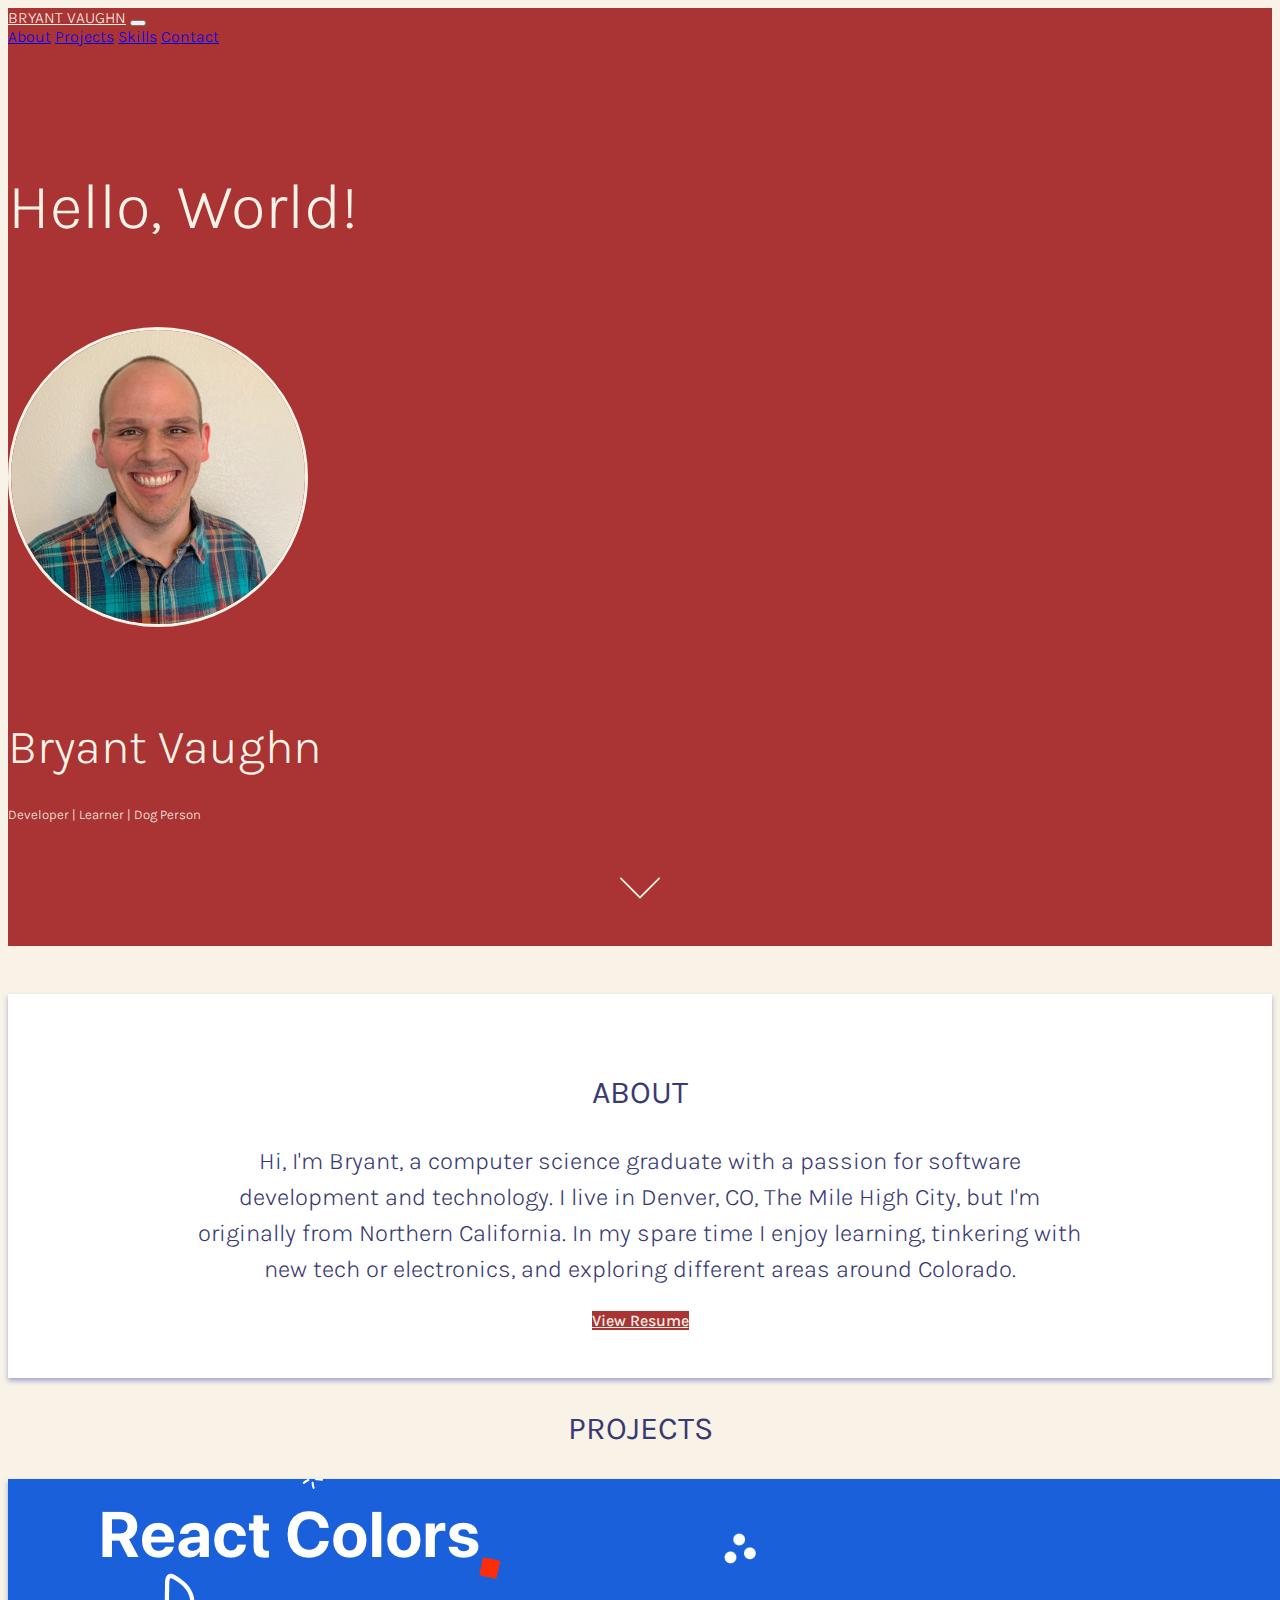
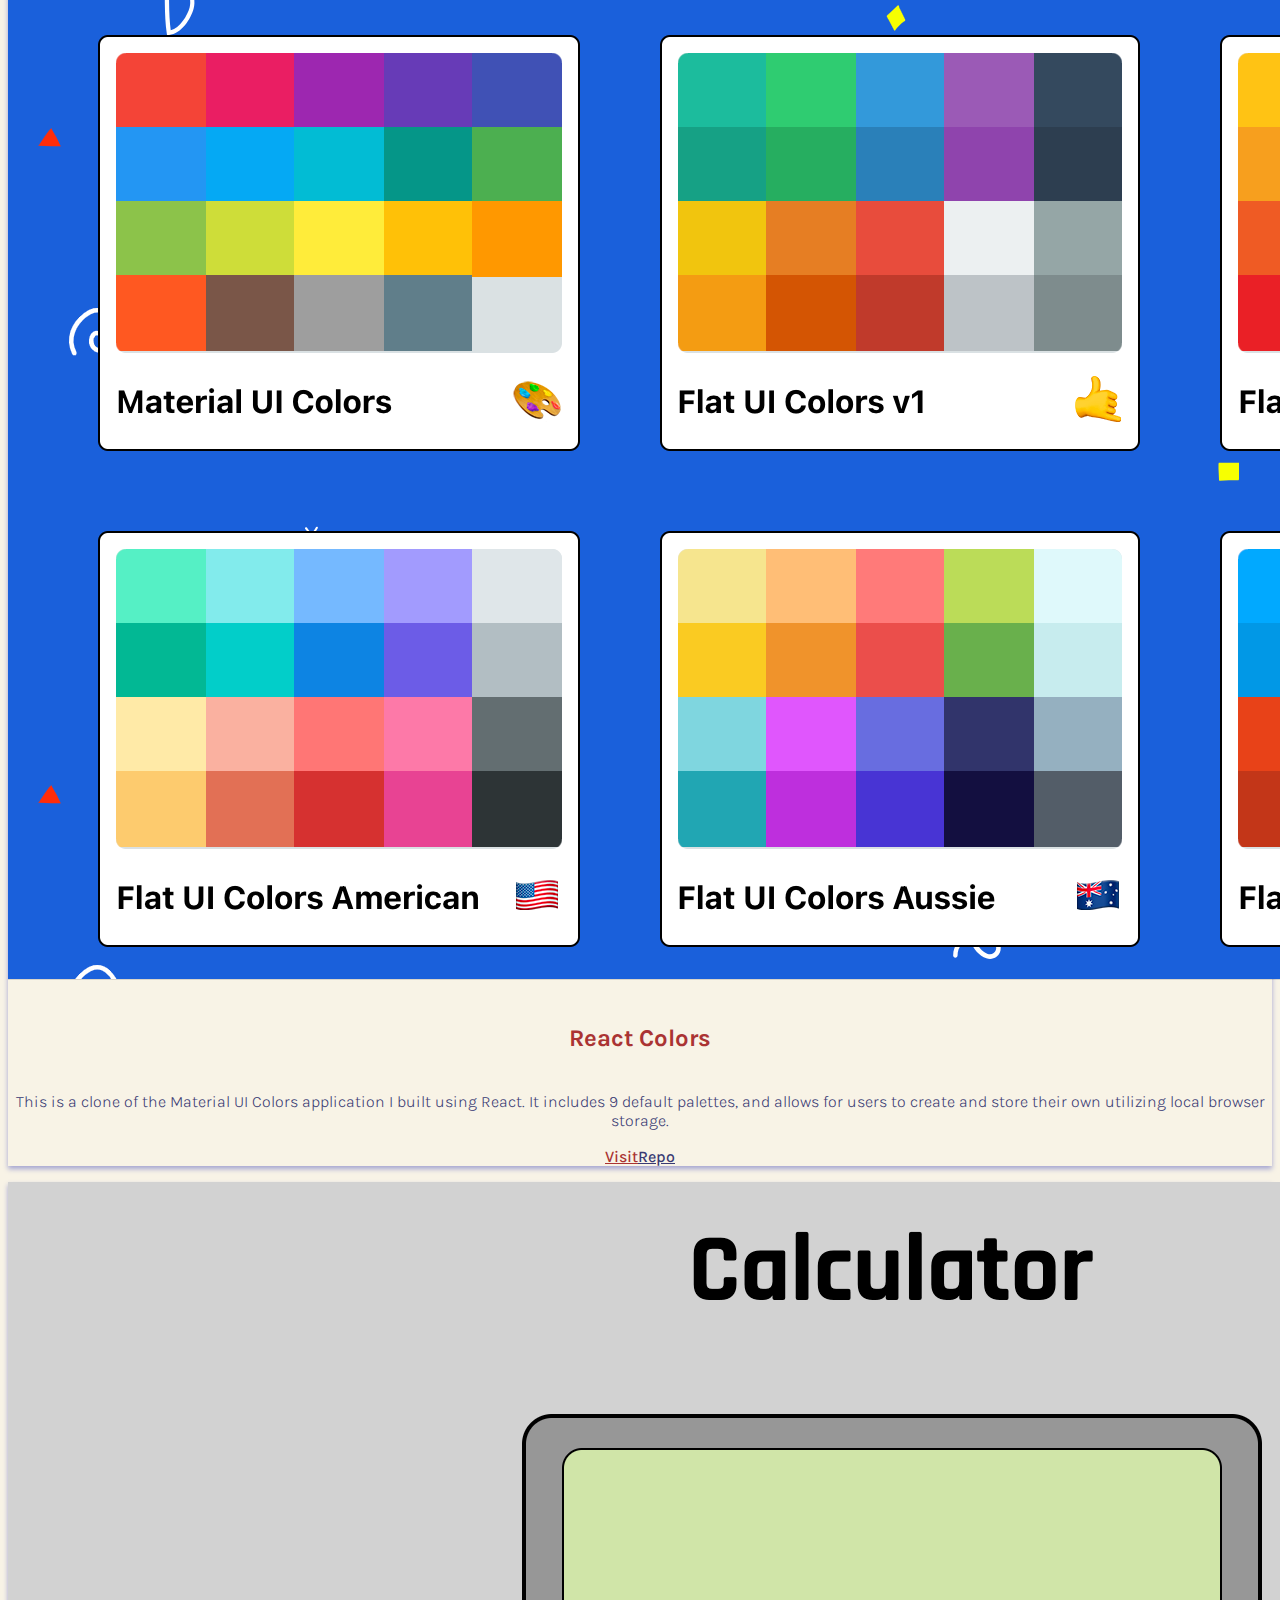
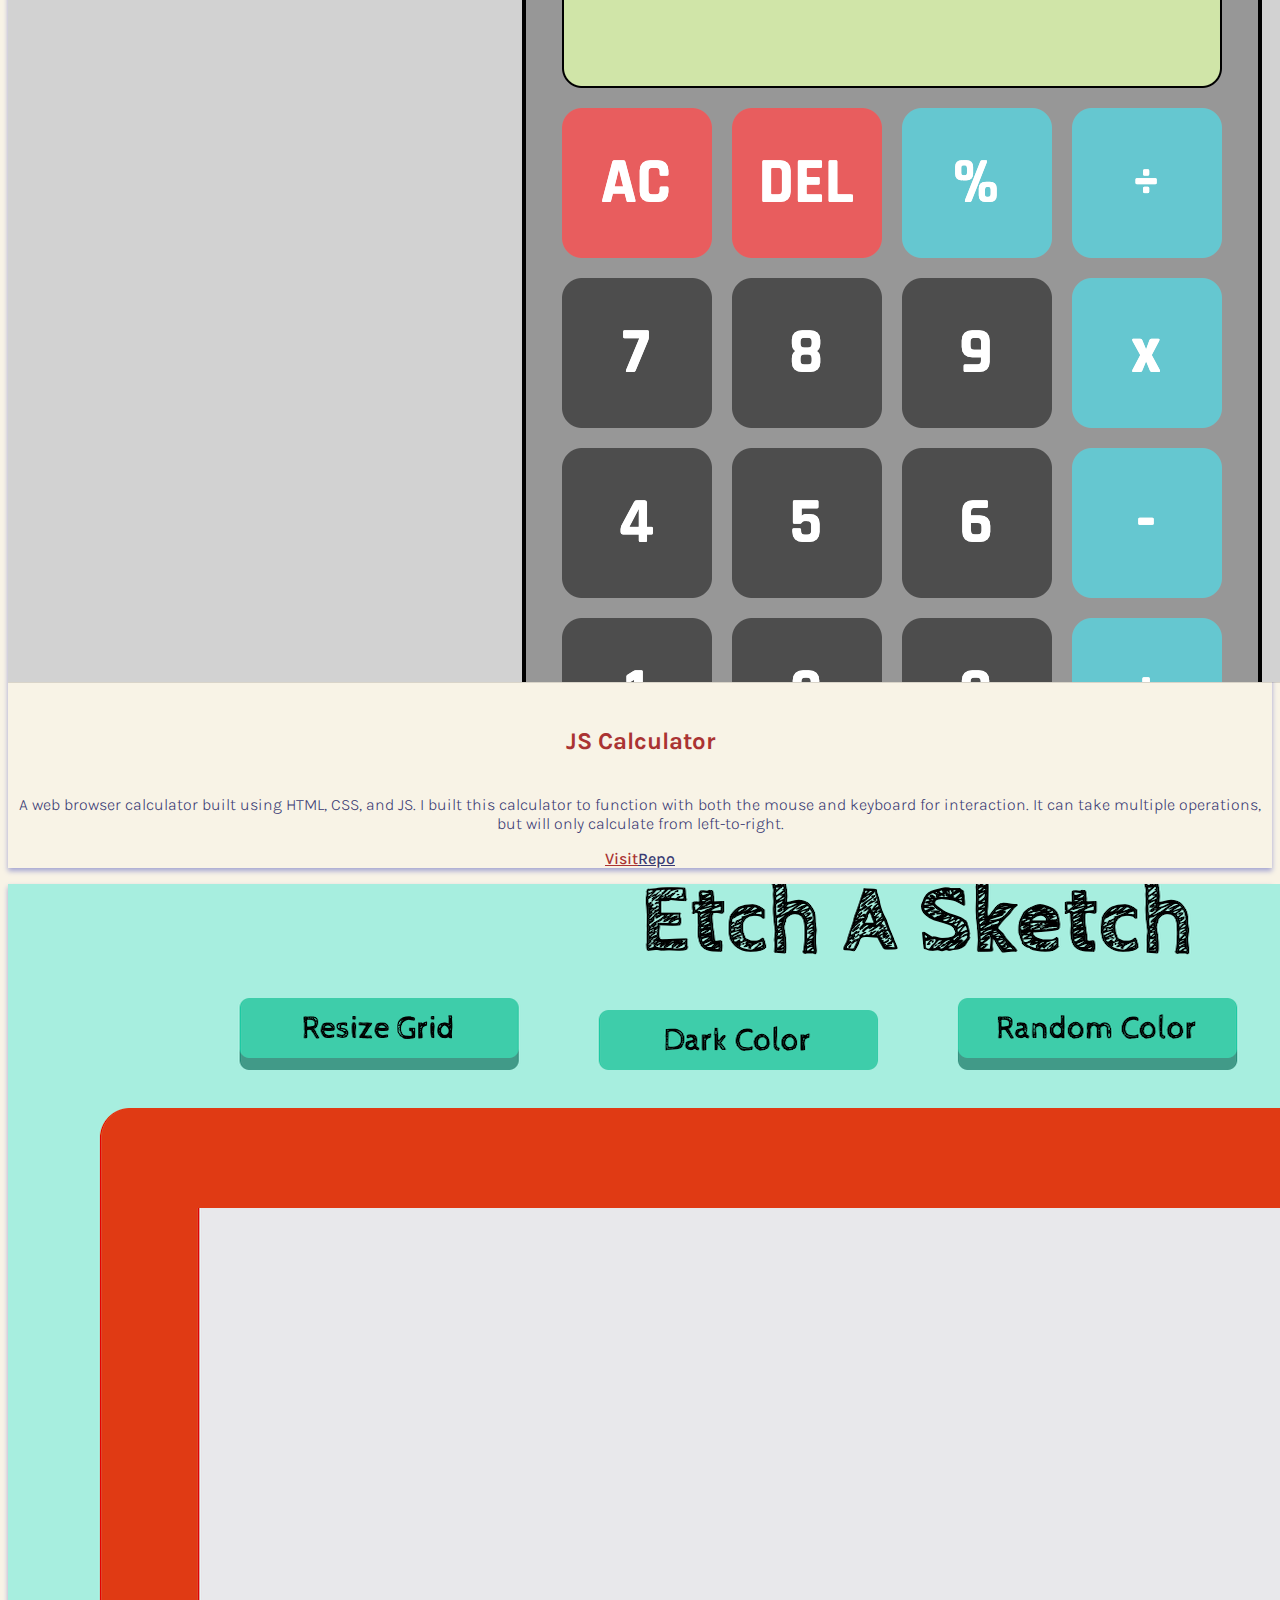
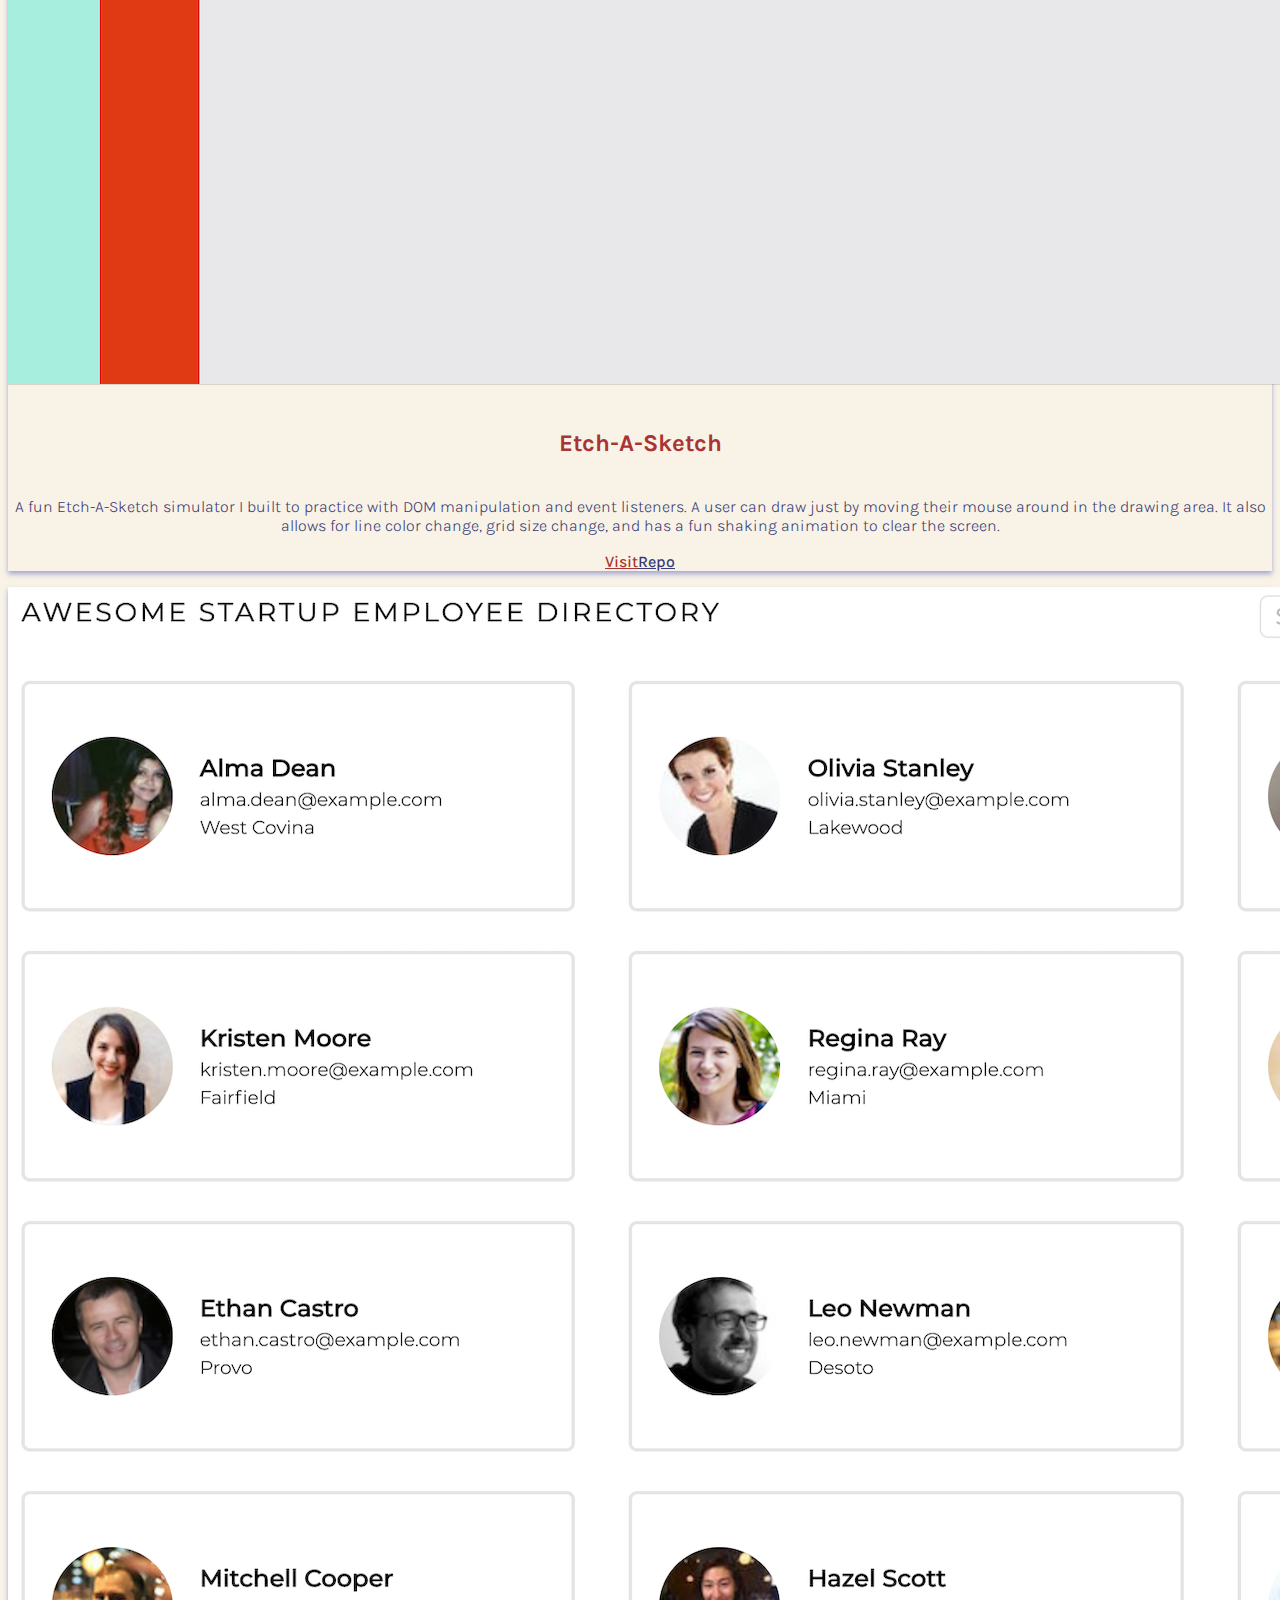
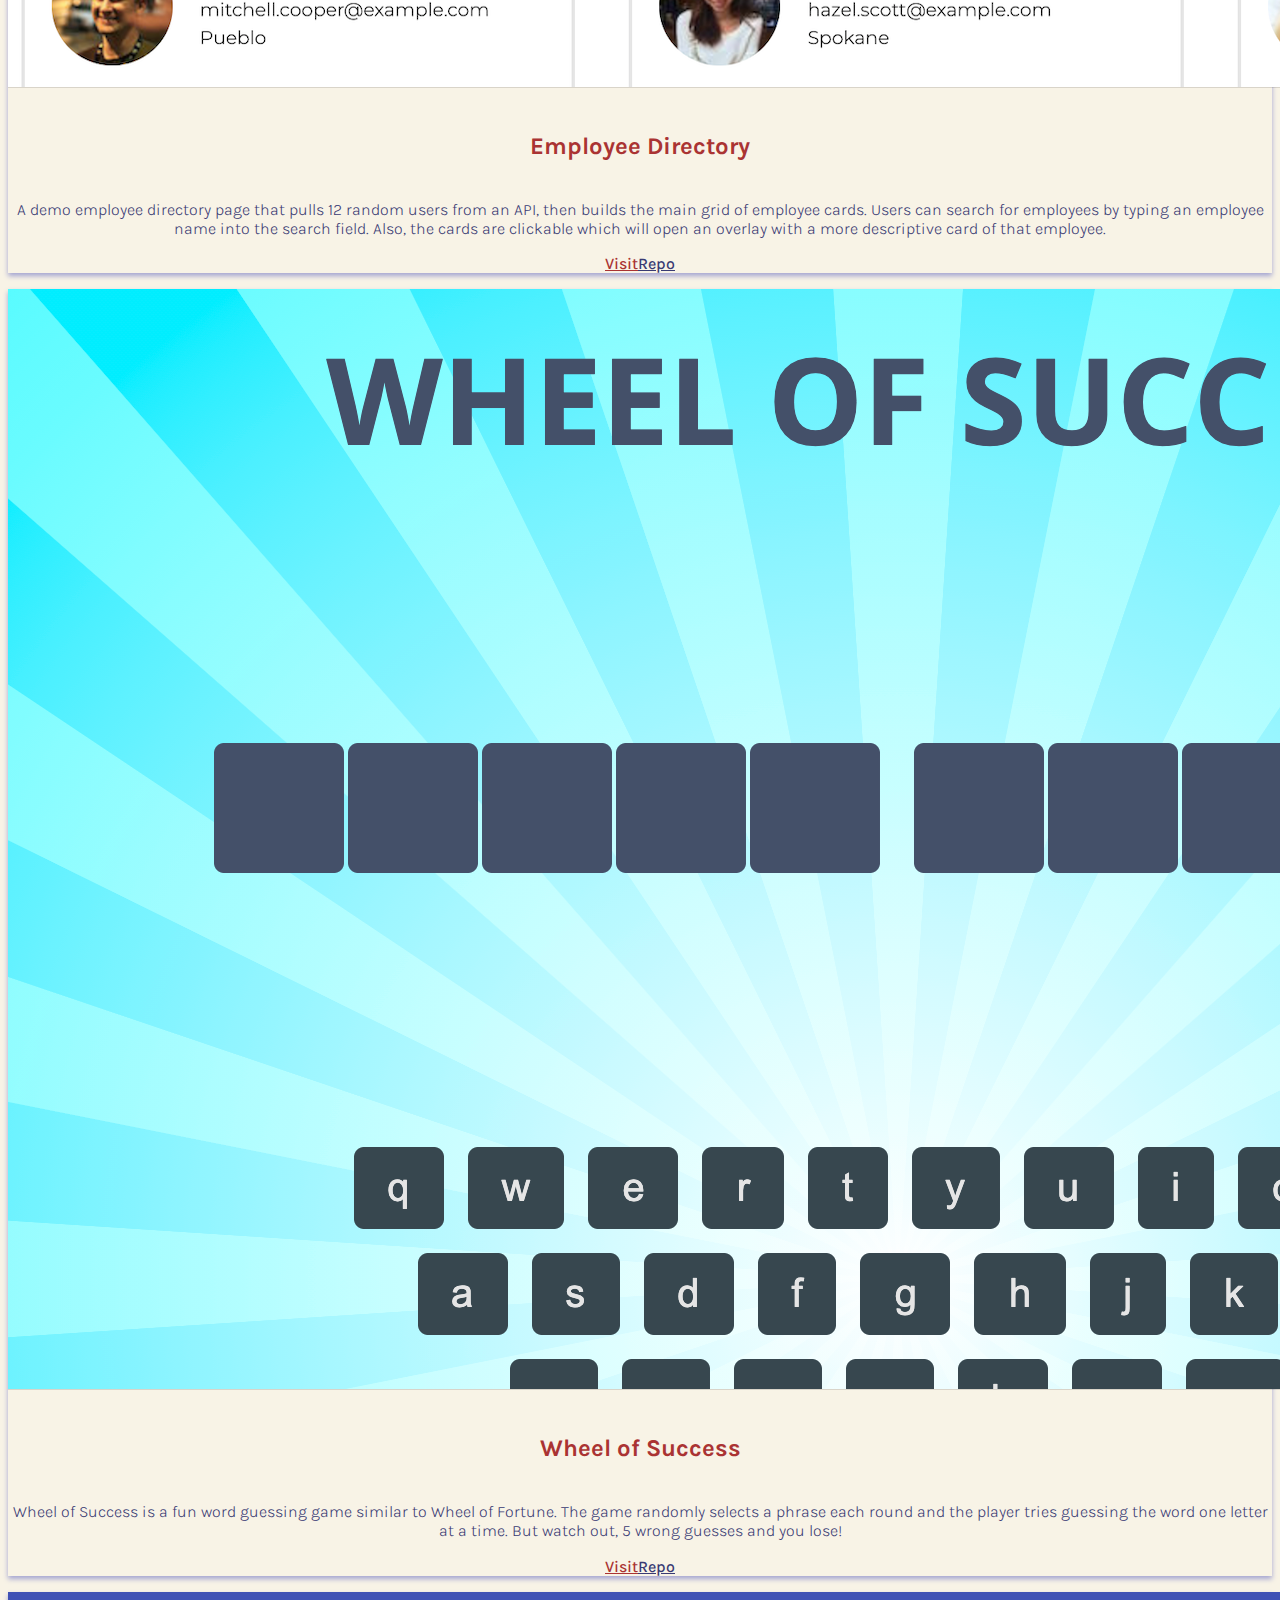
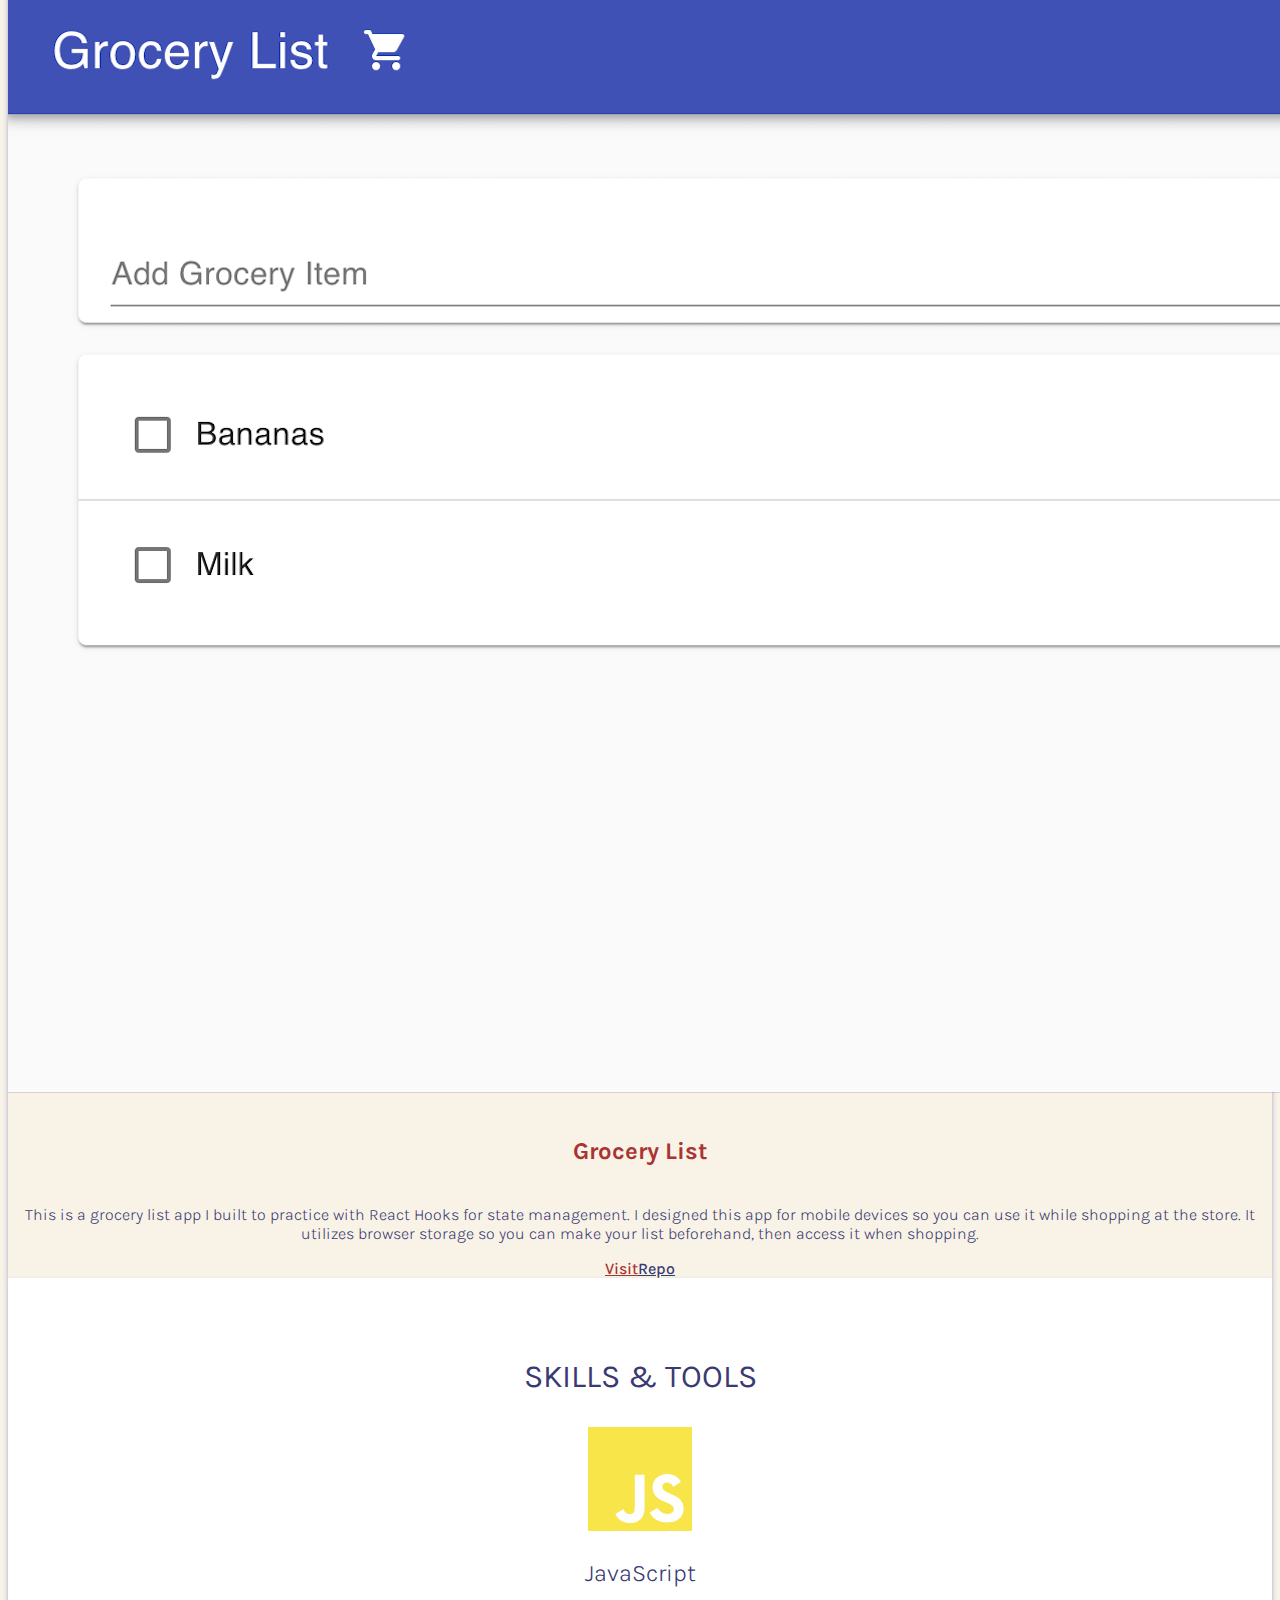
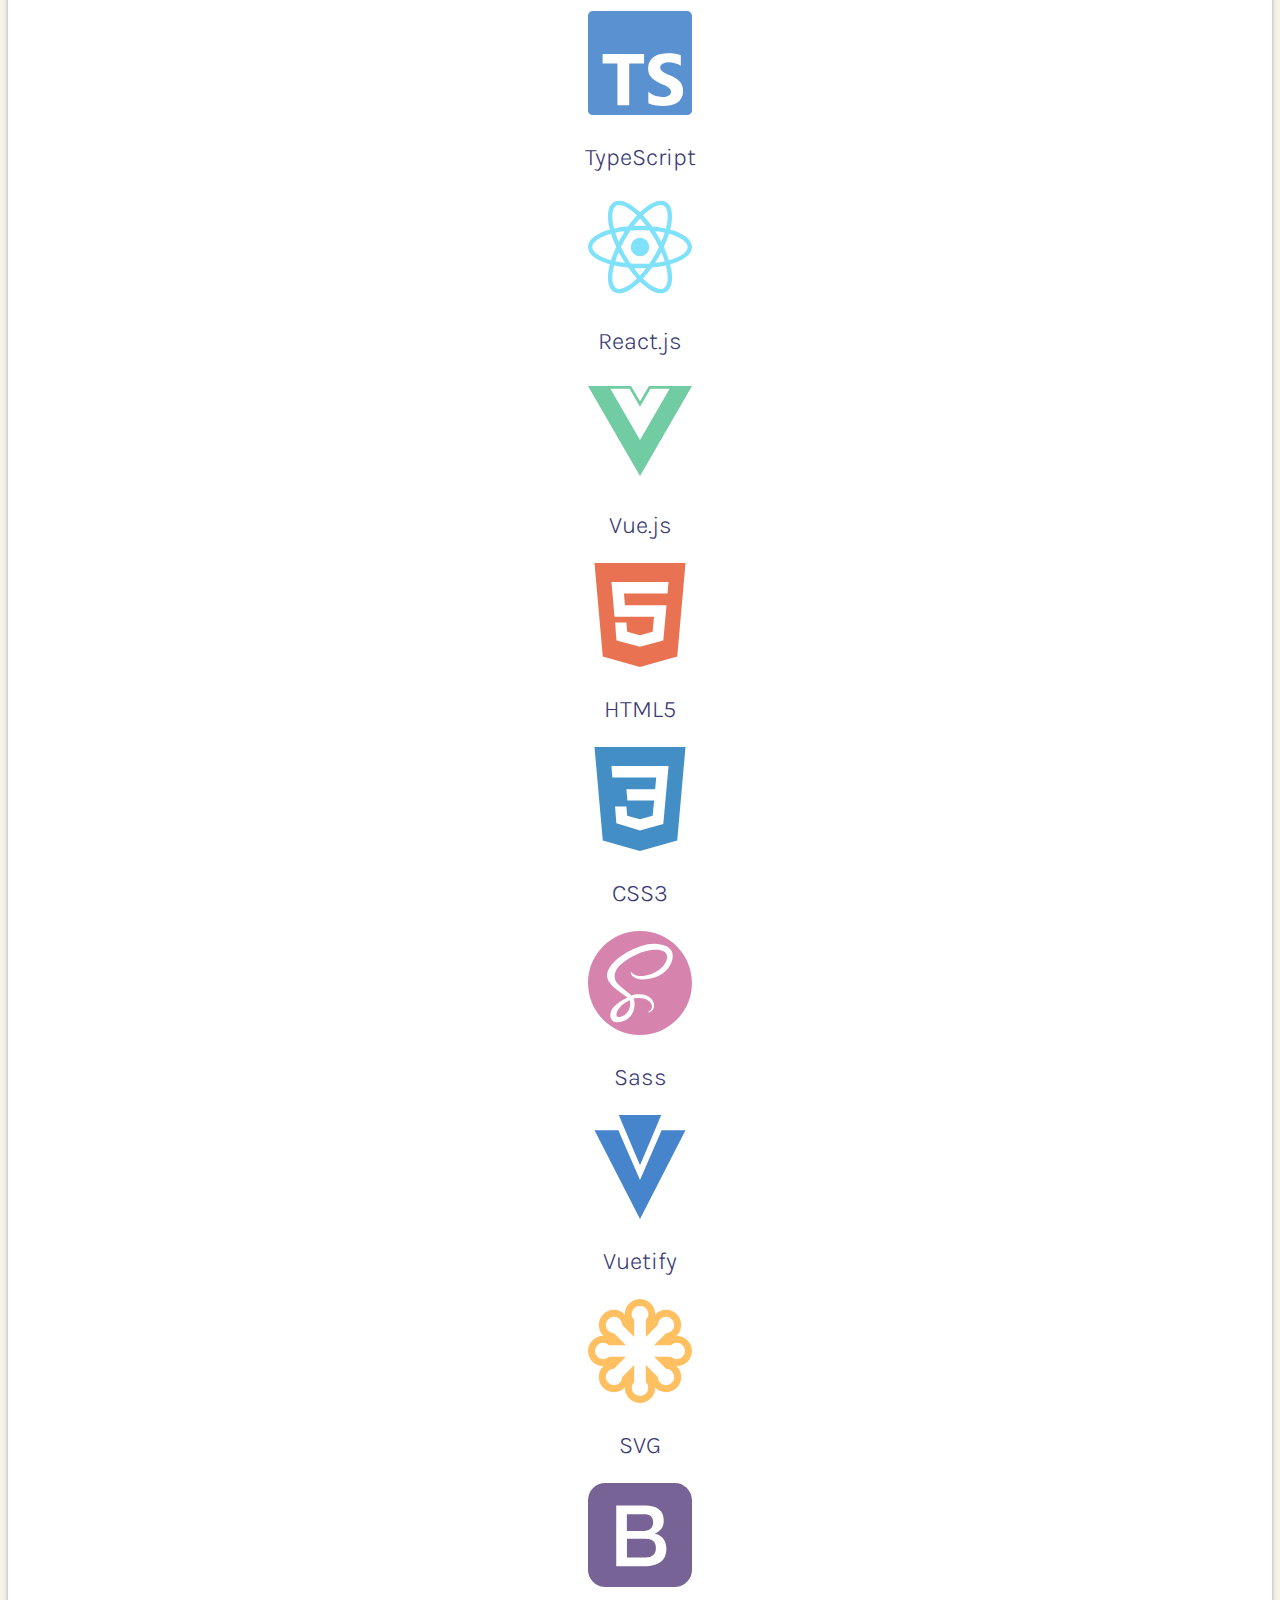
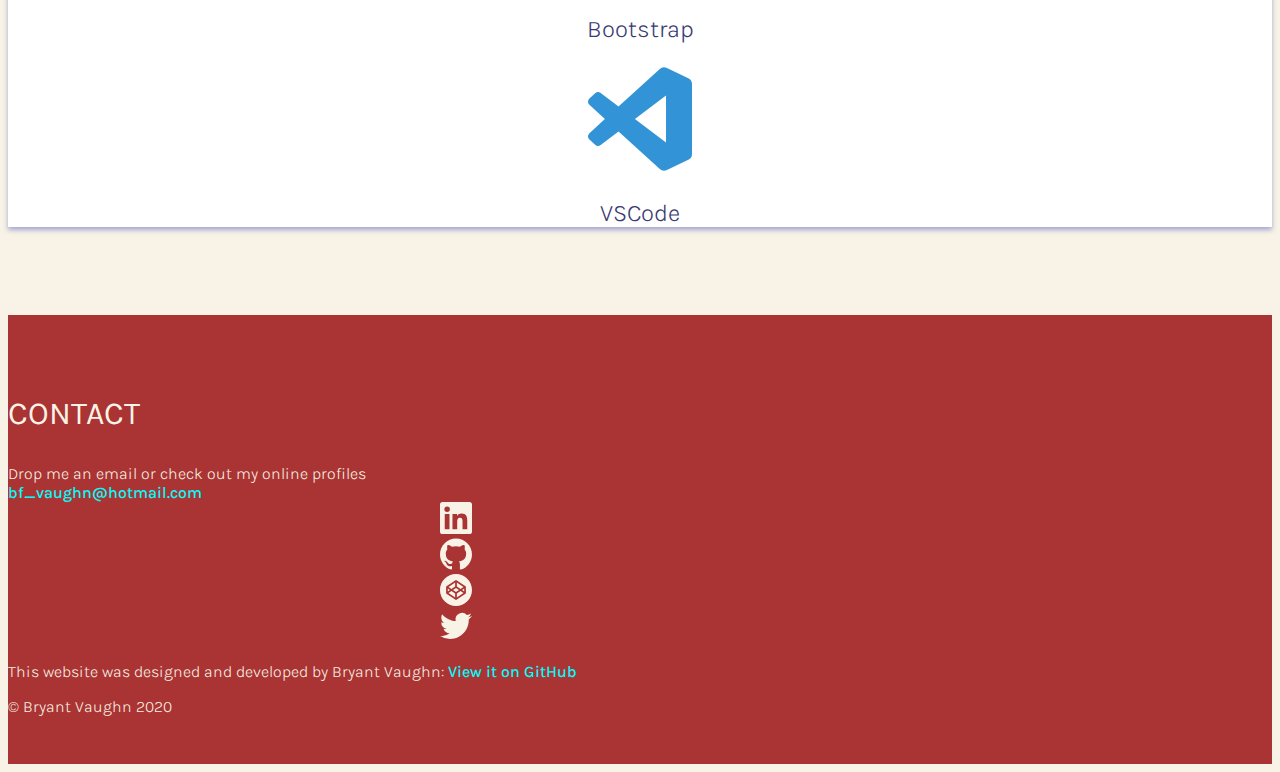
<file: index.html>
<!DOCTYPE html>
<html lang="en">
	<head>
		<!-- Required meta tags -->
		<meta charset="utf-8" />
		<meta
			name="viewport"
			content="width=device-width, initial-scale=1, shrink-to-fit=no"
		/>
		<link rel="icon" href="icons/favicon.ico" />
		<link
			rel="apple-touch-icon"
			sizes="180x180"
			href="icons/apple-touch-icon.png"
		/>
		<link rel="icon" sizes="192x192" href="icons/android-chrom-192x192.png" />

		<!-- Google Fonts -->
		<link rel="preconnect" href="https://fonts.gstatic.com" />
		<link
			href="https://fonts.googleapis.com/css2?family=Karla:wght@300;400;500&family=Montserrat:wght@300;400;500&display=swap"
			rel="stylesheet"
		/>

		<!-- Bootstrap CSS -->
		<link
			rel="stylesheet"
			href="https://cdn.jsdelivr.net/npm/bootstrap@4.5.3/dist/css/bootstrap.min.css"
			integrity="sha384-TX8t27EcRE3e/ihU7zmQxVncDAy5uIKz4rEkgIXeMed4M0jlfIDPvg6uqKI2xXr2"
			crossorigin="anonymous"
		/>

		<!-- Custom CSS -->
		<link rel="stylesheet" href="css/style.css" />

		<title>Bryant Vaughn</title>
	</head>
	<body data-spy="scroll" data-target="#main-nav" data-offset="60">
		<div class="overlay">
			<button class="scroll btn btn-outline-*" id="left">&lt;</button>
			<div class="overlay-data"></div>
			<button class="scroll btn btn-outline-*" id="right">&gt;</button>
		</div>
		<header class="main-header">
			<!-- Nav -->
			<nav class="navbar navbar-expand-md navbar-dark fixed-top" id="main-nav">
				<div class="container-xl">
					<a class="navbar-brand" href="#top">Bryant Vaughn</a>
					<button
						class="navbar-toggler"
						type="button"
						data-toggle="collapse"
						data-target="#navbarNavAltMarkup"
						aria-controls="navbarNavAltMarkup"
						aria-expanded="false"
						aria-label="Toggle navigation"
					>
						<span class="navbar-toggler-icon"></span>
					</button>
					<div class="collapse navbar-collapse" id="navbarNavAltMarkup">
						<div class="navbar-nav ml-auto">
							<a class="nav-link" href="#about">About</a>
							<a class="nav-link" href="#projects">Projects</a>
							<a class="nav-link" href="#skills">Skills</a>
							<a class="nav-link" href="#contact">Contact</a>
						</div>
					</div>
				</div>
			</nav>
			<!-- /Nav -->
		</header>

		<main>
			<!-- Jumbotron -->
			<div
				class="jumbotron jumbotron-fluid text-center d-flex flex-column justify-content-between"
			>
				<div class="container-xl">
					<h1 class="m-0">Hello, World!</h1>
					<img
						class="profile-img"
						src="img/me.jpg"
						alt="Picture of Bryant Vaughn"
					/>
					<h3 class="name">Bryant Vaughn</h3>
					<h5 class="mb-5 details">Developer | Learner | Dog Person</h5>
				</div>
				<div class="down-arrow">
					<a href="#about">
						<svg
							xmlns="http://www.w3.org/2000/svg"
							viewBox="0 0 490.656 490.656"
						>
							<path
								d="M487.536 120.445c-4.16-4.16-10.923-4.16-15.083 0L245.339 347.581 18.203 120.467c-4.16-4.16-10.923-4.16-15.083 0s-4.16 10.923 0 15.083l234.667 234.667c2.091 2.069 4.821 3.115 7.552 3.115s5.461-1.045 7.531-3.136l234.667-234.667c4.159-4.161 4.159-10.924-.001-15.084z"
							/>
						</svg>
					</a>
				</div>
			</div>
			<!-- /Jumbotron -->
			<div class="container-xl main-content">
				<section class="content-section" id="about">
					<h3 class="section-title">About</h3>
					<p class="bio">
						Hi, I'm Bryant, a computer science graduate with a passion for
						software development and technology. I live in Denver, CO, The Mile
						High City, but I'm originally from Northern California. In my spare
						time I enjoy learning, tinkering with new tech or electronics, and
						exploring different areas around Colorado.
					</p>
					<a
						class="btn btn-primary resume"
						target="_blank"
						href="https://drive.google.com/file/d/1PpZxZBBKrbQry96-RHo7HOl9hZSDRBYA/view?usp=sharing"
					>
						View Resume
					</a>
				</section>

				<section class="content-section py-5" id="projects">
					<h3 class="section-title">Projects</h3>
					<div class="container-xl">
						<div class="row"></div>
					</div>
				</section>

				<section class="content-section" id="skills">
					<h3 class="section-title">Skills & Tools</h3>
					<div class="container-xl pt-4">
						<div class="skills-icons row justify-content-center">
							<div class="col-6 col-md-4 col-lg-3 skill">
								<svg
									id="js"
									class="skill-icon"
									viewBox="0 0 24 24"
									xmlns="http://www.w3.org/2000/svg"
								>
									<path
										d="M0 0h24v24H0V0zm22.034 18.276c-.175-1.095-.888-2.015-3.003-2.873-.736-.345-1.554-.585-1.797-1.14-.091-.33-.105-.51-.046-.705.15-.646.915-.84 1.515-.66.39.12.75.42.976.9 1.034-.676 1.034-.676 1.755-1.125-.27-.42-.404-.601-.586-.78-.63-.705-1.469-1.065-2.834-1.034l-.705.089c-.676.165-1.32.525-1.71 1.005-1.14 1.291-.811 3.541.569 4.471 1.365 1.02 3.361 1.244 3.616 2.205.24 1.17-.87 1.545-1.966 1.41-.811-.18-1.26-.586-1.755-1.336l-1.83 1.051c.21.48.45.689.81 1.109 1.74 1.756 6.09 1.666 6.871-1.004.029-.09.24-.705.074-1.65l.046.067zm-8.983-7.245h-2.248c0 1.938-.009 3.864-.009 5.805 0 1.232.063 2.363-.138 2.711-.33.689-1.18.601-1.566.48-.396-.196-.597-.466-.83-.855-.063-.105-.11-.196-.127-.196l-1.825 1.125c.305.63.75 1.172 1.324 1.517.855.51 2.004.675 3.207.405.783-.226 1.458-.691 1.811-1.411.51-.93.402-2.07.397-3.346.012-2.054 0-4.109 0-6.179l.004-.056z"
									/>
								</svg>
								<p class="skill-desc">JavaScript</p>
							</div>
							<div class="col-6 col-md-4 col-lg-3 skill">
								<svg
									id="ts"
									class="skill-icon"
									viewBox="0 0 24 24"
									xmlns="http://www.w3.org/2000/svg"
								>
									<path
										d="M1.125 0C.502 0 0 .502 0 1.125v21.75C0 23.498.502 24 1.125 24h21.75c.623 0 1.125-.502 1.125-1.125V1.125C24 .502 23.498 0 22.875 0zm17.363 9.75c.612 0 1.154.037 1.627.111a6.38 6.38 0 011.306.34v2.458a3.95 3.95 0 00-.643-.361 5.093 5.093 0 00-.717-.26 5.453 5.453 0 00-1.426-.2c-.3 0-.573.028-.819.086a2.1 2.1 0 00-.623.242c-.17.104-.3.229-.393.374a.888.888 0 00-.14.49c0 .196.053.373.156.529.104.156.252.304.443.444s.423.276.696.41c.273.135.582.274.926.416.47.197.892.407 1.266.628.374.222.695.473.963.753.268.279.472.598.614.957.142.359.214.776.214 1.253 0 .657-.125 1.21-.373 1.656a3.033 3.033 0 01-1.012 1.085 4.38 4.38 0 01-1.487.596c-.566.12-1.163.18-1.79.18a9.916 9.916 0 01-1.84-.164 5.544 5.544 0 01-1.512-.493v-2.63a5.033 5.033 0 003.237 1.2c.333 0 .624-.03.872-.09.249-.06.456-.144.623-.25.166-.108.29-.234.373-.38a1.023 1.023 0 00-.074-1.089 2.12 2.12 0 00-.537-.5 5.597 5.597 0 00-.807-.444 27.72 27.72 0 00-1.007-.436c-.918-.383-1.602-.852-2.053-1.405-.45-.553-.676-1.222-.676-2.005 0-.614.123-1.141.369-1.582.246-.441.58-.804 1.004-1.089a4.494 4.494 0 011.47-.629 7.536 7.536 0 011.77-.201zm-15.113.188h9.563v2.166H9.506v9.646H6.789v-9.646H3.375z"
									/>
								</svg>
								<p class="skill-desc">TypeScript</p>
							</div>
							<div class="col-6 col-md-4 col-lg-3 skill">
								<svg
									id="react"
									class="skill-icon"
									viewBox="0 0 24 24"
									xmlns="http://www.w3.org/2000/svg"
								>
									<path
										d="M12 9.861a2.139 2.139 0 100 4.278 2.139 2.139 0 100-4.278zm-5.992 6.394l-.472-.12C2.018 15.246 0 13.737 0 11.996s2.018-3.25 5.536-4.139l.472-.119.133.468a23.53 23.53 0 001.363 3.578l.101.213-.101.213a23.307 23.307 0 00-1.363 3.578l-.133.467zM5.317 8.95c-2.674.751-4.315 1.9-4.315 3.046 0 1.145 1.641 2.294 4.315 3.046a24.95 24.95 0 011.182-3.046A24.752 24.752 0 015.317 8.95zm12.675 7.305l-.133-.469a23.357 23.357 0 00-1.364-3.577l-.101-.213.101-.213a23.42 23.42 0 001.364-3.578l.133-.468.473.119c3.517.889 5.535 2.398 5.535 4.14s-2.018 3.25-5.535 4.139l-.473.12zm-.491-4.259c.48 1.039.877 2.06 1.182 3.046 2.675-.752 4.315-1.901 4.315-3.046 0-1.146-1.641-2.294-4.315-3.046a24.788 24.788 0 01-1.182 3.046zM5.31 8.945l-.133-.467C4.188 4.992 4.488 2.494 6 1.622c1.483-.856 3.864.155 6.359 2.716l.34.349-.34.349a23.552 23.552 0 00-2.422 2.967l-.135.193-.235.02a23.657 23.657 0 00-3.785.61l-.472.119zm1.896-6.63c-.268 0-.505.058-.705.173-.994.573-1.17 2.565-.485 5.253a25.122 25.122 0 013.233-.501 24.847 24.847 0 012.052-2.544c-1.56-1.519-3.037-2.381-4.095-2.381zm9.589 20.362c-.001 0-.001 0 0 0-1.425 0-3.255-1.073-5.154-3.023l-.34-.349.34-.349a23.53 23.53 0 002.421-2.968l.135-.193.234-.02a23.63 23.63 0 003.787-.609l.472-.119.134.468c.987 3.484.688 5.983-.824 6.854a2.38 2.38 0 01-1.205.308zm-4.096-3.381c1.56 1.519 3.037 2.381 4.095 2.381h.001c.267 0 .505-.058.704-.173.994-.573 1.171-2.566.485-5.254a25.02 25.02 0 01-3.234.501 24.674 24.674 0 01-2.051 2.545zM18.69 8.945l-.472-.119a23.479 23.479 0 00-3.787-.61l-.234-.02-.135-.193a23.414 23.414 0 00-2.421-2.967l-.34-.349.34-.349C14.135 1.778 16.515.767 18 1.622c1.512.872 1.812 3.37.824 6.855l-.134.468zM14.75 7.24c1.142.104 2.227.273 3.234.501.686-2.688.509-4.68-.485-5.253-.988-.571-2.845.304-4.8 2.208A24.849 24.849 0 0114.75 7.24zM7.206 22.677A2.38 2.38 0 016 22.369c-1.512-.871-1.812-3.369-.823-6.854l.132-.468.472.119c1.155.291 2.429.496 3.785.609l.235.02.134.193a23.596 23.596 0 002.422 2.968l.34.349-.34.349c-1.898 1.95-3.728 3.023-5.151 3.023zm-1.19-6.427c-.686 2.688-.509 4.681.485 5.254.987.563 2.843-.305 4.8-2.208a24.998 24.998 0 01-2.052-2.545 24.976 24.976 0 01-3.233-.501zm5.984.628c-.823 0-1.669-.036-2.516-.106l-.235-.02-.135-.193a30.388 30.388 0 01-1.35-2.122 30.354 30.354 0 01-1.166-2.228l-.1-.213.1-.213a30.3 30.3 0 011.166-2.228c.414-.716.869-1.43 1.35-2.122l.135-.193.235-.02a29.785 29.785 0 015.033 0l.234.02.134.193a30.006 30.006 0 012.517 4.35l.101.213-.101.213a29.6 29.6 0 01-2.517 4.35l-.134.193-.234.02c-.847.07-1.694.106-2.517.106zm-2.197-1.084c1.48.111 2.914.111 4.395 0a29.006 29.006 0 002.196-3.798 28.585 28.585 0 00-2.197-3.798 29.031 29.031 0 00-4.394 0 28.477 28.477 0 00-2.197 3.798 29.114 29.114 0 002.197 3.798z"
									/>
								</svg>
								<p class="skill-desc">React.js</p>
							</div>
							<div class="col-6 col-md-4 col-lg-3 skill">
								<svg
									id="vue"
									class="skill-icon"
									viewBox="0 0 24 24"
									xmlns="http://www.w3.org/2000/svg"
								>
									<path
										d="M24 1.61h-9.94L12 5.16 9.94 1.61H0l12 20.78zM12 14.08L5.16 2.23h4.43L12 6.41l2.41-4.18h4.43z"
									/>
								</svg>
								<p class="skill-desc">Vue.js</p>
							</div>
							<div class="col-6 col-md-4 col-lg-3 skill">
								<svg
									id="html"
									class="skill-icon"
									viewBox="0 0 24 24"
									xmlns="http://www.w3.org/2000/svg"
								>
									<path
										d="M1.5 0h21l-1.91 21.563L11.977 24l-8.564-2.438L1.5 0zm7.031 9.75l-.232-2.718 10.059.003.23-2.622L5.412 4.41l.698 8.01h9.126l-.326 3.426-2.91.804-2.955-.81-.188-2.11H6.248l.33 4.171L12 19.351l5.379-1.443.744-8.157H8.531z"
									/>
								</svg>
								<p class="skill-desc">HTML5</p>
							</div>
							<div class="col-6 col-md-4 col-lg-3 skill">
								<svg
									id="css"
									class="skill-icon"
									viewBox="0 0 24 24"
									xmlns="http://www.w3.org/2000/svg"
								>
									<path
										d="M1.5 0h21l-1.91 21.563L11.977 24l-8.565-2.438L1.5 0zm17.09 4.413L5.41 4.41l.213 2.622 10.125.002-.255 2.716h-6.64l.24 2.573h6.182l-.366 3.523-2.91.804-2.956-.81-.188-2.11h-2.61l.29 3.855L12 19.288l5.373-1.53L18.59 4.414z"
									/>
								</svg>
								<p class="skill-desc">CSS3</p>
							</div>
							<div class="col-6 col-md-4 col-lg-3 skill">
								<svg
									id="sass"
									class="skill-icon"
									viewBox="0 0 24 24"
									xmlns="http://www.w3.org/2000/svg"
								>
									<path
										d="M12 0c6.627 0 12 5.373 12 12s-5.373 12-12 12S0 18.627 0 12 5.373 0 12 0zM9.615 15.998c.175.645.156 1.248-.024 1.792l-.065.18c-.024.061-.052.12-.078.176-.14.29-.326.56-.555.81-.698.759-1.672 1.047-2.09.805-.45-.262-.226-1.335.584-2.19.871-.918 2.12-1.509 2.12-1.509v-.003l.108-.061zm9.911-10.861c-.542-2.133-4.077-2.834-7.422-1.645-1.989.707-4.144 1.818-5.693 3.267C4.568 8.48 4.275 9.98 4.396 10.607c.427 2.211 3.457 3.657 4.703 4.73v.006c-.367.18-3.056 1.529-3.686 2.925-.675 1.47.105 2.521.615 2.655 1.575.436 3.195-.36 4.065-1.649.84-1.261.766-2.881.404-3.676.496-.135 1.08-.195 1.83-.104 2.101.24 2.521 1.56 2.43 2.1-.09.539-.523.854-.674.944-.15.091-.195.12-.181.181.015.09.091.09.21.075.165-.03 1.096-.45 1.141-1.471.045-1.29-1.186-2.729-3.375-2.7-.9.016-1.471.091-1.875.256a.362.362 0 00-.105-.105c-1.35-1.455-3.855-2.475-3.75-4.41.03-.705.285-2.564 4.8-4.814 3.705-1.846 6.661-1.335 7.171-.21.733 1.604-1.576 4.59-5.431 5.024-1.47.165-2.235-.404-2.431-.615-.209-.225-.239-.24-.314-.194-.12.06-.045.255 0 .375.12.3.585.825 1.396 1.095.704.225 2.43.359 4.5-.45 2.324-.899 4.139-3.405 3.614-5.505l.073.067z"
									/>
								</svg>
								<p class="skill-desc">Sass</p>
							</div>
							<div class="col-6 col-md-4 col-lg-3 skill">
								<svg
									id="vuetify"
									class="skill-icon"
									viewBox="0 0 24 24"
									xmlns="http://www.w3.org/2000/svg"
								>
									<path
										d="M7.094 0L12 11.596 16.906 0H7.094zM1.5 3.5L12 24 22.5 3.5H17L12 15 7 3.5z"
									/>
								</svg>
								<p class="skill-desc">Vuetify</p>
							</div>
							<div class="col-6 col-md-4 col-lg-3 skill">
								<svg
									id="svg"
									class="skill-icon"
									viewBox="0 0 24 24"
									xmlns="http://www.w3.org/2000/svg"
								>
									<path
										d="M12 0c-1.497 0-2.749.965-3.248 2.17a3.45 3.45 0 00-.238 1.416 3.459 3.459 0 00-1.168-.834 3.508 3.508 0 00-1.463-.256 3.513 3.513 0 00-2.367 1.02c-1.06 1.058-1.263 2.625-.764 3.83.179.432.47.82.82 1.154a3.49 3.49 0 00-1.402.252C.965 9.251 0 10.502 0 12c0 1.497.965 2.749 2.17 3.248.437.181.924.25 1.414.236-.357.338-.65.732-.832 1.17-.499 1.205-.295 2.772.764 3.83 1.058 1.06 2.625 1.263 3.83.764.437-.181.83-.476 1.168-.832-.014.49.057.977.238 1.414C9.251 23.035 10.502 24 12 24c1.497 0 2.749-.965 3.248-2.17a3.45 3.45 0 00.238-1.416c.338.356.73.653 1.168.834 1.205.499 2.772.295 3.83-.764 1.06-1.058 1.263-2.625.764-3.83a3.459 3.459 0 00-.834-1.168 3.45 3.45 0 001.416-.238C23.035 14.749 24 13.498 24 12c0-1.497-.965-2.749-2.17-3.248a3.455 3.455 0 00-1.414-.236c.357-.338.65-.732.832-1.17.499-1.205.295-2.772-.764-3.83a3.513 3.513 0 00-2.367-1.02 3.508 3.508 0 00-1.463.256c-.437.181-.83.475-1.168.832a3.45 3.45 0 00-.238-1.414C14.749.965 13.498 0 12 0zm-.041 1.613a1.902 1.902 0 011.387 3.246v3.893L16.098 6A1.902 1.902 0 1118 7.902l-2.752 2.752h3.893a1.902 1.902 0 110 2.692h-3.893L18 16.098A1.902 1.902 0 1116.098 18l-2.752-2.752v3.893a1.902 1.902 0 11-2.692 0v-3.893L7.902 18A1.902 1.902 0 116 16.098l2.752-2.752H4.859a1.902 1.902 0 110-2.692h3.893L6 7.902A1.902 1.902 0 117.902 6l2.752 2.752V4.859a1.902 1.902 0 011.305-3.246z"
									/>
								</svg>
								<p class="skill-desc">SVG</p>
							</div>
							<div class="col-6 col-md-4 col-lg-3 skill">
								<svg
									id="bootstrap"
									class="skill-icon"
									viewBox="0 0 24 24"
									xmlns="http://www.w3.org/2000/svg"
								>
									<path
										d="M20 0H4a4.01 4.01 0 00-4 4v16c0 2.2 1.8 4 4 4h16c2.2 0 4-1.8 4-4V4c0-2.2-1.8-4-4-4zm-2.187 16.855c-.2.482-.517.907-.923 1.234-.42.34-.952.62-1.607.82-.654.203-1.432.305-2.333.305H6.518v-14h6.802c1.258 0 2.266.283 3.02.86.76.58 1.138 1.444 1.138 2.61 0 .705-.172 1.31-.518 1.81-.344.497-.84.886-1.48 1.156v.046c.854.18 1.515.585 1.95 1.215s.658 1.426.658 2.387c0 .538-.104 1.05-.3 1.528l.025.027zm-2.776-3.45c-.41-.375-.986-.558-1.73-.558H8.985v4.368h4.334c.74 0 1.32-.192 1.73-.58.41-.385.62-.934.62-1.64-.007-.69-.21-1.224-.62-1.59h-.017zm-.6-2.823c.396-.336.59-.817.59-1.444 0-.704-.175-1.204-.53-1.49-.352-.285-.86-.433-1.528-.433h-4v3.863h4c.583 0 1.08-.17 1.464-.496z"
									/>
								</svg>
								<p class="skill-desc">Bootstrap</p>
							</div>
							<div class="col-6 col-md-4 col-lg-3 skill">
								<svg
									id="vscode"
									class="skill-icon"
									viewBox="0 0 24 24"
									xmlns="http://www.w3.org/2000/svg"
								>
									<path
										d="M23.15 2.587L18.21.21a1.494 1.494 0 00-1.705.29l-9.46 8.63-4.12-3.128a.999.999 0 00-1.276.057L.327 7.261A1 1 0 00.326 8.74L3.899 12 .326 15.26a1 1 0 00.001 1.479L1.65 17.94a.999.999 0 001.276.057l4.12-3.128 9.46 8.63a1.492 1.492 0 001.704.29l4.942-2.377A1.5 1.5 0 0024 20.06V3.939a1.5 1.5 0 00-.85-1.352zm-5.146 14.861L10.826 12l7.178-5.448v10.896z"
									/>
								</svg>
								<p class="skill-desc">VSCode</p>
							</div>
						</div>
					</div>
				</section>
			</div>
		</main>

		<footer class="main-footer text-center" id="contact">
			<h3 class="section-title">Contact</h3>
			<p>Drop me an email or check out my online profiles</p>
			<a href="mailto:bf_vaughn@hotmail.com">bf_vaughn@hotmail.com</a>
			<div class="social-icons row px-5 py-3">
				<div class="col-3">
					<a
						href="https://www.linkedin.com/in/bryant-vaughn-818950142/"
						target="_blank"
					>
						<svg
							class="icon"
							viewBox="0 0 24 24"
							xmlns="http://www.w3.org/2000/svg"
						>
							<path
								d="M20.447 20.452h-3.554v-5.569c0-1.328-.027-3.037-1.852-3.037-1.853 0-2.136 1.445-2.136 2.939v5.667H9.351V9h3.414v1.561h.046c.477-.9 1.637-1.85 3.37-1.85 3.601 0 4.267 2.37 4.267 5.455v6.286zM5.337 7.433a2.062 2.062 0 01-2.063-2.065 2.064 2.064 0 112.063 2.065zm1.782 13.019H3.555V9h3.564v11.452zM22.225 0H1.771C.792 0 0 .774 0 1.729v20.542C0 23.227.792 24 1.771 24h20.451C23.2 24 24 23.227 24 22.271V1.729C24 .774 23.2 0 22.222 0h.003z"
							/>
						</svg>
					</a>
				</div>
				<div class="col-3">
					<a href="https://github.com/BryantVaughn" target="_blank">
						<svg
							class="icon"
							viewBox="0 0 24 24"
							xmlns="http://www.w3.org/2000/svg"
						>
							<path
								d="M12 .297c-6.63 0-12 5.373-12 12 0 5.303 3.438 9.8 8.205 11.385.6.113.82-.258.82-.577 0-.285-.01-1.04-.015-2.04-3.338.724-4.042-1.61-4.042-1.61C4.422 18.07 3.633 17.7 3.633 17.7c-1.087-.744.084-.729.084-.729 1.205.084 1.838 1.236 1.838 1.236 1.07 1.835 2.809 1.305 3.495.998.108-.776.417-1.305.76-1.605-2.665-.3-5.466-1.332-5.466-5.93 0-1.31.465-2.38 1.235-3.22-.135-.303-.54-1.523.105-3.176 0 0 1.005-.322 3.3 1.23.96-.267 1.98-.399 3-.405 1.02.006 2.04.138 3 .405 2.28-1.552 3.285-1.23 3.285-1.23.645 1.653.24 2.873.12 3.176.765.84 1.23 1.91 1.23 3.22 0 4.61-2.805 5.625-5.475 5.92.42.36.81 1.096.81 2.22 0 1.606-.015 2.896-.015 3.286 0 .315.21.69.825.57C20.565 22.092 24 17.592 24 12.297c0-6.627-5.373-12-12-12"
							/>
						</svg>
					</a>
				</div>
				<div class="col-3">
					<a href="https://codepen.io/bryantvaughn" target="_blank">
						<svg
							class="icon"
							xmlns="http://www.w3.org/2000/svg"
							viewBox="0 0 24 24"
						>
							<path
								d="M18.144 13.067v-2.134L16.55 12zm1.276 1.194a.628.628 0 01-.006.083l-.005.028-.011.053-.01.031a.443.443 0 01-.017.047l-.014.03a.78.78 0 01-.021.043l-.019.03a.57.57 0 01-.08.1l-.026.025a.602.602 0 01-.036.03l-.029.022-.01.008-6.782 4.522a.637.637 0 01-.708 0L4.864 14.79l-.01-.008a.599.599 0 01-.065-.052l-.026-.025-.032-.034-.021-.028a.588.588 0 01-.067-.11l-.014-.031a.644.644 0 01-.017-.047l-.01-.03c-.004-.018-.008-.036-.01-.054l-.006-.028a.628.628 0 01-.006-.083V9.739a.58.58 0 01.006-.083l.005-.027.011-.054.01-.03a.574.574 0 01.12-.217l.031-.034.026-.025a.62.62 0 01.065-.052l.01-.008 6.782-4.521a.638.638 0 01.708 0l6.782 4.521.01.008.03.022.035.03c.01.008.017.016.026.025a.545.545 0 01.08.1l.019.03a.633.633 0 01.021.043l.014.03c.007.016.012.032.017.047l.01.031c.004.018.008.036.01.054l.006.027a.619.619 0 01.006.083zM12 0C5.373 0 0 5.372 0 12c0 6.627 5.373 12 12 12 6.628 0 12-5.372 12-12 0-6.627-5.372-12-12-12m0 10.492L9.745 12 12 13.51 14.255 12zm.638 4.124v2.975l4.996-3.33-2.232-1.493zm-6.272-.356l4.996 3.33v-2.974l-2.764-1.849zm11.268-4.52l-4.996-3.33v2.974l2.764 1.85zm-6.272-.356V6.41L6.366 9.74l2.232 1.493zm-5.506 1.549v2.134L7.45 12z"
							/>
						</svg>
					</a>
				</div>
				<div class="col-3">
					<a href="https://twitter.com/BF_Vaughn" target="_blank">
						<svg
							class="icon"
							xmlns="http://www.w3.org/2000/svg"
							viewBox="0 0 24 24"
						>
							<path
								d="M23.953 4.57a10 10 0 01-2.825.775 4.958 4.958 0 002.163-2.723c-.951.555-2.005.959-3.127 1.184a4.92 4.92 0 00-8.384 4.482C7.69 8.095 4.067 6.13 1.64 3.162a4.822 4.822 0 00-.666 2.475c0 1.71.87 3.213 2.188 4.096a4.904 4.904 0 01-2.228-.616v.06a4.923 4.923 0 003.946 4.827 4.996 4.996 0 01-2.212.085 4.936 4.936 0 004.604 3.417 9.867 9.867 0 01-6.102 2.105c-.39 0-.779-.023-1.17-.067a13.995 13.995 0 007.557 2.209c9.053 0 13.998-7.496 13.998-13.985 0-.21 0-.42-.015-.63A9.935 9.935 0 0024 4.59z"
							/>
						</svg>
					</a>
				</div>
			</div>
			<p>
				This website was designed and developed by Bryant Vaughn:
				<a
					href="https://github.com/BryantVaughn/bryantvaughn.github.io"
					target="_blank"
				>
					View it on GitHub
				</a>
			</p>
			<p class="mt-3">&copy; Bryant Vaughn 2020</p>
		</footer>

		<!-- jQuery, Popper.js, and Bootstrap JS -->
		<script
			src="https://code.jquery.com/jquery-3.5.1.slim.min.js"
			integrity="sha384-DfXdz2htPH0lsSSs5nCTpuj/zy4C+OGpamoFVy38MVBnE+IbbVYUew+OrCXaRkfj"
			crossorigin="anonymous"
		></script>
		<script
			src="https://cdn.jsdelivr.net/npm/popper.js@1.16.1/dist/umd/popper.min.js"
			integrity="sha384-9/reFTGAW83EW2RDu2S0VKaIzap3H66lZH81PoYlFhbGU+6BZp6G7niu735Sk7lN"
			crossorigin="anonymous"
		></script>
		<script
			src="https://cdn.jsdelivr.net/npm/bootstrap@4.5.3/dist/js/bootstrap.min.js"
			integrity="sha384-w1Q4orYjBQndcko6MimVbzY0tgp4pWB4lZ7lr30WKz0vr/aWKhXdBNmNb5D92v7s"
			crossorigin="anonymous"
		></script>
		<script src="js/projects.js"></script>
		<script src="js/app.js"></script>
	</body>
</html>
</file>
<file: css/style.css>
/* Base Styles */

:root {
	--primary-color: #a33;
	--secondary-color: #393a73;
	--secondary-color-light: #a4a5d2;
	--accent-color: #f8f3e6;
	--link-color: #0ff;
	--white: #fff;
	--xxl-font-size: 4rem;
	--xl-font-size: 3rem;
	--large-font-size: 2rem;
	--medium-font-size: 1.5rem;
	--small-font-size: 1rem;
	--xs-font-size: 0.8rem;

	/* Icon Colors */
	--js-color: #f7df1e;
	--ts-color: #3178c6;
	--react-color: #61dafb;
	--vue-color: #4fc08d;
	--html-color: #e34f26;
	--css-color: #1572b6;
	--sass-color: #c69;
	--vuetify-color: #1867c0;
	--svg-color: #ffb13b;
	--bootstrap-color: #563d7c;
	--vscode-color: #007acc;
}

* {
	box-sizing: border-box;
	font-family: 'Karla', 'Montserrat', sans-serif;
}

html {
	scroll-behavior: smooth;
}

body {
	background-color: var(--accent-color);
}

/* Custom Styles */

.overlay {
	position: fixed;
	justify-content: center;
	align-items: center;
	width: 100%;
	height: 100%;
	top: 0;
	left: 0;
	right: 0;
	bottom: 0;
	background-color: rgba(0, 0, 0, 0.5);
	z-index: 50;
}

.scroll {
	color: var(--primary-color);
	border-color: var(--primary-color);
	background-color: var(--white);
	font-weight: 500;
	z-index: 100;
	transition: 0.2s ease-out;
}
.scroll:hover {
	background-color: var(--primary-color);
	color: var(--white);
}

.overlay-data {
	width: 95%;
	height: auto;
	padding: 0.75rem 0.5rem;
	z-index: 100;
	background-color: var(--white);
	border: 1px solid var(--primary-color);
	border-radius: 5px;
	flex-direction: column;
	align-items: center;
	cursor: default;
}

.overlay-data #close {
	color: var(--secondary-color);
	align-self: flex-end;
	margin: 0;
}

.overlay-data .project-img {
	width: 85%;
}

.overlay-data .project-title {
	font-size: var(--medium-font-size);
	color: var(--primary-color);
	margin: 0.5rem 0;
}

.overlay-data .project-desc {
	font-size: var(--small-font-size);
	color: var(--secondary-color);
	margin-bottom: 1rem;
}

.overlay-data .visit,
.overlay-data .repo {
	color: var(--white);
	width: 100%;
	transition: 0.2s ease-out;
}

.overlay-data .visit {
	background-color: var(--primary-color);
	border-color: var(--primary-color);
	margin-top: auto;
}
.overlay-data .visit:hover {
	background-color: var(--white);
	color: var(--primary-color);
}

.overlay-data .repo {
	background-color: var(--secondary-color);
	border-color: var(--secondary-color);
	margin-top: 0.5rem;
}
.overlay-data .repo:hover {
	background-color: var(--white);
	color: var(--secondary-color);
}

.overlay,
.scroll,
.overlay-data,
.overlay-data .skills-icons {
	display: none;
}

.overlay,
.overlay .scroll,
.overlay-data #close,
.card {
	cursor: pointer;
}

.main-header .navbar,
main .jumbotron,
.main-footer {
	background-color: var(--primary-color);
}

.main-header .navbar,
main .jumbotron h1,
main .jumbotron .name,
main .jumbotron .details,
.content-section .bio,
.card .card-body .card-text,
.main-footer p {
	font-weight: 300;
}

.main-header .navbar-brand,
.section-title {
	text-transform: uppercase;
}

.main-header .navbar-brand,
main .jumbotron,
.main-footer {
	color: var(--accent-color);
}

main .jumbotron {
	height: 100vh;
	min-height: 600px;
	padding-top: 3.5rem;
	margin: 0;
}

main .jumbotron h1 {
	font-size: var(--xl-font-size);
}

.profile-img {
	margin: 1.5rem 0;
	height: 180px;
	width: 180px;
	border-radius: 50%;
	border: 3px solid var(--accent-color);
}

main .jumbotron .name {
	margin-bottom: 1rem;
}

.down-arrow {
	height: 40px;
	width: 40px;
	margin: auto;
	padding-top: 1.5rem;
}
.down-arrow a svg {
	fill: var(--accent-color);
	animation: pulse 1s infinite;
	transition: transform 0.3s ease-out;
}
.down-arrow a svg:hover {
	transform: scale(1.2);
}

.main-content {
	text-align: center;
	background-color: var(--white);
	color: var(--secondary-color);
	padding-top: 1.5rem;
	padding-bottom: 1.5rem;
}

.content-section:nth-of-type(-n + 2) {
	border-bottom: 1px solid var(--secondary-color-light);
}

.main-content #about {
	padding-bottom: 3rem;
}

.main-content #about,
.main-content #skills {
	padding-top: 3rem;
}

.section-title {
	font-size: var(--medium-font-size);
	font-weight: 400;
}

.bio {
	margin: 1rem 0;
	line-height: 1.5;
}

#about .resume {
	background-color: var(--primary-color);
	border-color: var(--primary-color);
	color: var(--accent-color);
	transition: all 0.2s ease-out;
}
#about .resume:hover {
	background-color: var(--white);
	color: var(--primary-color);
}

.card {
	padding-left: 0;
	padding-right: 0;
	margin-top: 1rem;
}

.card .card-img-top {
	border-bottom: 1px solid rgba(0, 0, 0, 0.125);
}

.card .card-body .card-title {
	font-size: var(--medium-font-size);
}

.card .card-body .card-text {
	font-size: var(--small-font-size);
	line-height: 1.2;
}

.card .card-body .card-title,
.card .card-body .visit {
	color: var(--primary-color);
}
.card .card-body .card-text,
.card .card-body .repo {
	color: var(--secondary-color);
}
.card .card-body a,
#about .resume {
	width: 100%;
	font-weight: 500;
}
.card .card-body .visit {
	border-color: var(--primary-color);
}
.card .card-body .repo {
	border-color: var(--secondary-color);
}

.card .card-body .visit:hover {
	background-color: var(--primary-color);
	color: var(--white);
}
.card .card-body .repo:hover {
	background-color: var(--secondary-color);
	color: var(--white);
}

.content-section .skill .skill-icon {
	height: 64px;
	width: 64px;
	opacity: 0.8;
	transition: 0.3s ease-out;
}
.content-section .skill .skill-icon:hover {
	opacity: 1;
	transform: scale(1.1);
}

#js {
	fill: var(--js-color);
}
#ts {
	fill: var(--ts-color);
}
#react {
	fill: var(--react-color);
}
#vue {
	fill: var(--vue-color);
}
#html {
	fill: var(--html-color);
}
#css {
	fill: var(--css-color);
}
#sass {
	fill: var(--sass-color);
}
#vuetify {
	fill: var(--vuetify-color);
}
#svg {
	fill: var(--svg-color);
}
#bootstrap {
	fill: var(--bootstrap-color);
}
#vscode {
	fill: var(--vscode-color);
}

.content-section .skill {
	margin-bottom: 0.5rem;
}

.content-section .skill .skill-desc {
	font-size: var(--small-font-size);
	font-weight: 300;
	color: var(--secondary-color);
}

.main-footer {
	padding: 1.5rem 0;
}

.main-footer p {
	margin-bottom: 0;
}

.main-footer p,
.main-footer a {
	font-size: var(--xs-font-size);
}

.main-footer a {
	color: var(--link-color);
	font-weight: 500;
	text-decoration: none;
}

.social-icons.row {
	margin-right: auto;
	margin-left: auto;
}

.main-footer a,
.main-footer .icon {
	transition: opacity 0.3s ease-out;
}

.main-footer .icon {
	fill: var(--accent-color);
	height: var(--large-font-size);
}

.main-footer a:hover,
.main-footer .icon:hover {
	opacity: 0.6;
}

/* Media Queries */

@media (min-width: 768px) {
	/* Overlay Styles */
	.overlay {
		padding-top: 0;
	}

	.overlay-data {
		width: 50%;
		margin-left: 2rem;
		margin-right: 2rem;
		padding: 0.75rem;
	}

	.scroll {
		display: block;
		height: 48px;
	}

	.overlay-data .skills-icons {
		margin: 1rem 0;
		display: flex;
	}

	.overlay-data .skill svg {
		width: 48px;
		height: 48px;
	}

	/* Jumbotron Styles */
	main .jumbotron {
		min-height: 900px;
	}

	.jumbotron .container-lg {
		padding-top: 5rem;
	}

	main .jumbotron h1 {
		font-size: var(--xxl-font-size);
	}

	main .jumbotron .profile-img {
		margin-top: 2.5rem;
		margin-bottom: 2.5rem;
		width: 250px;
		height: 250px;
	}

	main .jumbotron .name {
		font-size: var(--xl-font-size);
		margin-bottom: 2rem;
	}

	/* Main Content */
	main .main-content {
		background-color: var(--accent-color);
		padding-top: 2rem;
		padding-bottom: 2rem;
	}

	.content-section .bio,
	#about .resume {
		width: 70%;
		margin: 1.5rem auto;
	}

	.content-section:nth-of-type(-n + 2) {
		border: none;
	}

	#about {
		padding-top: 1.5rem;
	}

	#about,
	#skills {
		background-color: var(--white);
	}

	#about,
	.card,
	#skills {
		box-shadow: 0 3px 5px var(--secondary-color-light);
	}

	.content-section .bio {
		font-size: var(--small-font-size);
	}

	/* Project Styles */
	.card {
		min-height: 525px;
	}

	/* Skills Styles */
	.content-section .skill .skill-icon {
		height: 88px;
		width: 88px;
	}

	/* Footer Styles */
	.main-footer {
		padding: 2rem 0;
	}

	.main-footer p,
	.main-footer a {
		font-size: var(--small-font-size);
	}

	.social-icons {
		width: 50%;
		max-width: 400px;
		margin: auto;
	}
}

@media (min-width: 1024px) {
	/* Overlay Styles */
	.overlay-data {
		width: 45%;
		padding: 1rem;
	}

	/* Jumbotron Styles */
	main .jumbotron {
		padding-top: 5rem;
	}

	main .jumbotron .profile-img {
		height: 300px;
		width: 300px;
	}

	/* Main Content */
	main .main-content {
		padding-top: 3rem;
		padding-bottom: 3rem;
	}

	.section-title {
		font-size: var(--large-font-size);
	}

	.content-section .bio {
		font-size: var(--medium-font-size);
	}

	.card {
		min-height: 535px;
	}

	/* Skills Styles */
	.content-section .skill {
		margin-bottom: 1rem;
	}

	.content-section .skill .skill-icon {
		height: 96px;
		width: 96px;
	}

	/* Footer Styles */

	.main-footer {
		padding: 3rem 0;
	}

	.social-icons {
		width: 40%;
	}
}

@media (min-width: 1200px) {
	/* Overlay Styles */
	.overlay-data {
		width: 37%;
		padding: 0.75rem;
		max-width: 440px;
	}

	.overlay-data .project-img {
		max-width: 350px;
	}

	.card {
		min-height: 530px;
	}

	.content-section .skill {
		margin-bottom: 1.25rem;
	}
	.content-section .skill:last-of-type {
		margin-bottom: 2.5rem;
	}

	.content-section .skill .skill-icon {
		height: 104px;
		width: 104px;
	}

	.content-section .skill .skill-desc {
		font-size: var(--medium-font-size);
	}
}

/* Animation Keyframes */

@keyframes pulse {
	50% {
		transform: scale(0.9);
		opacity: 0.6;
	}
}
</file>
